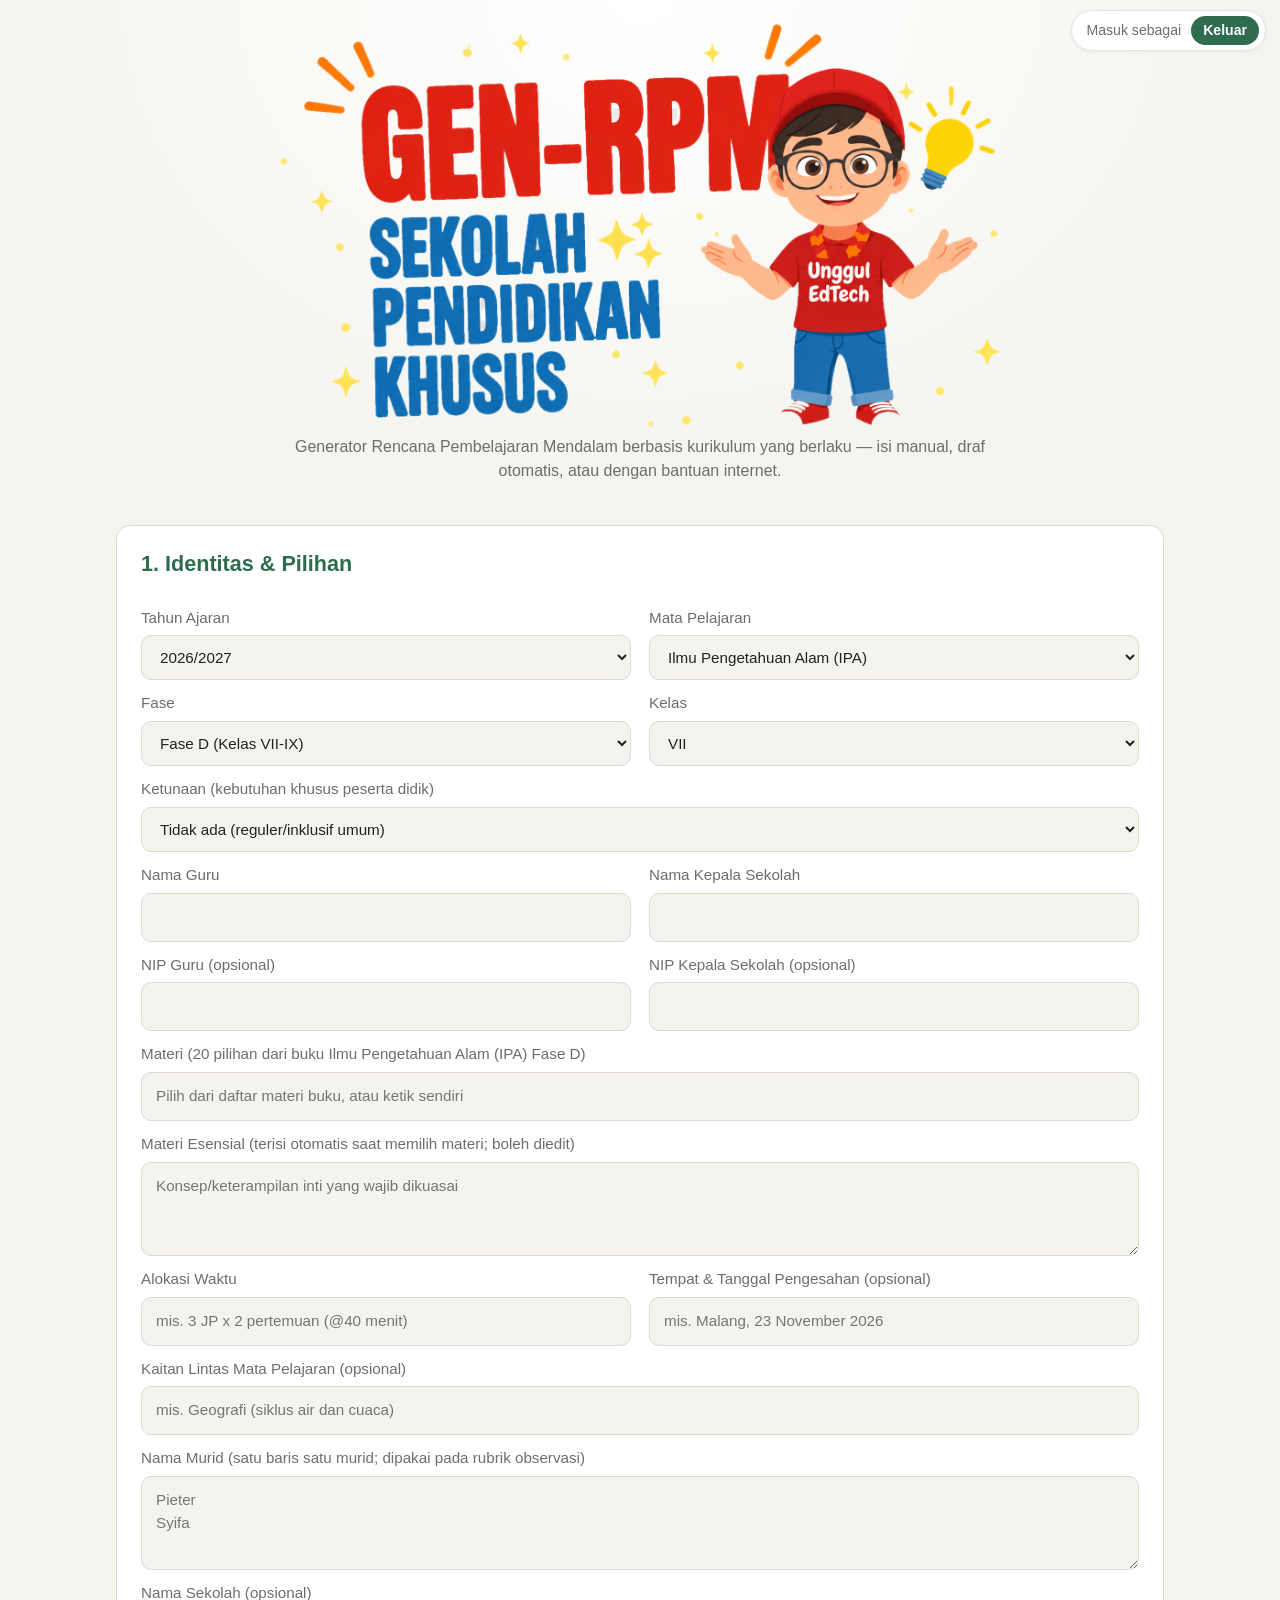
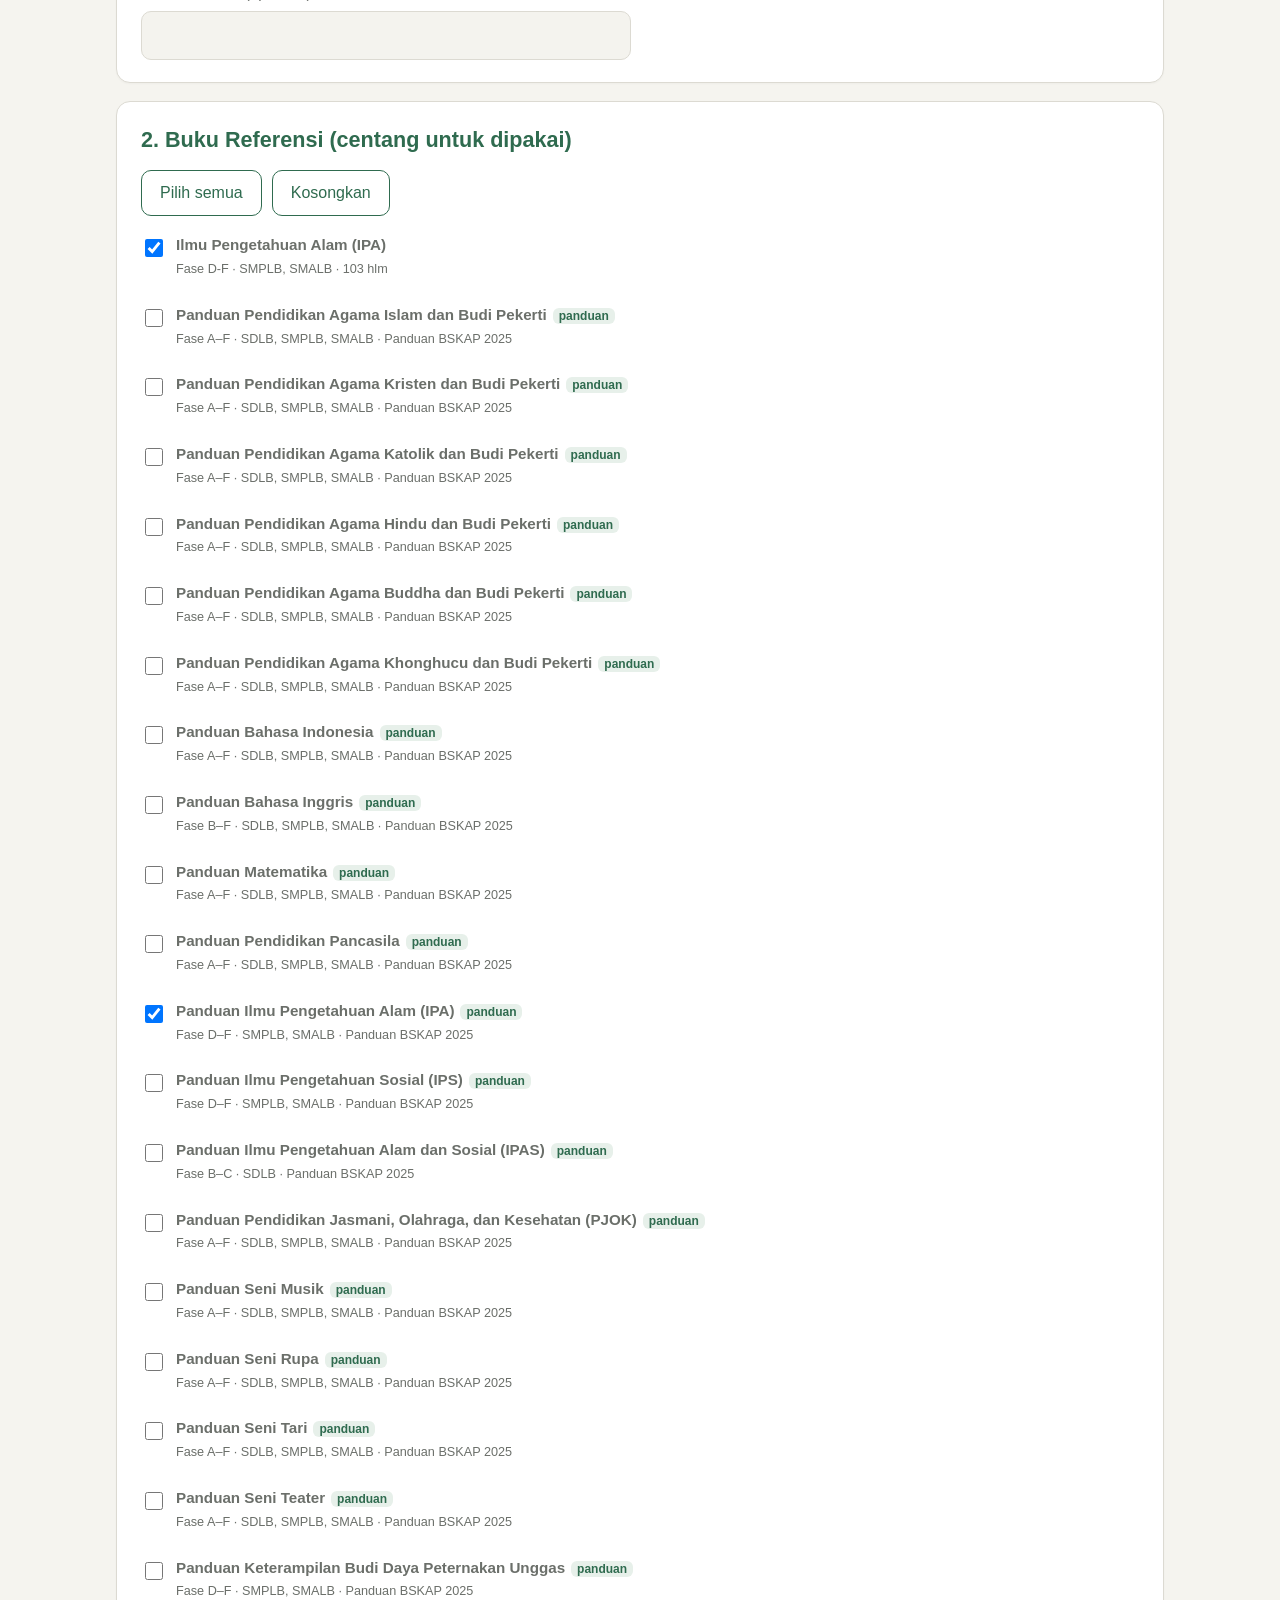
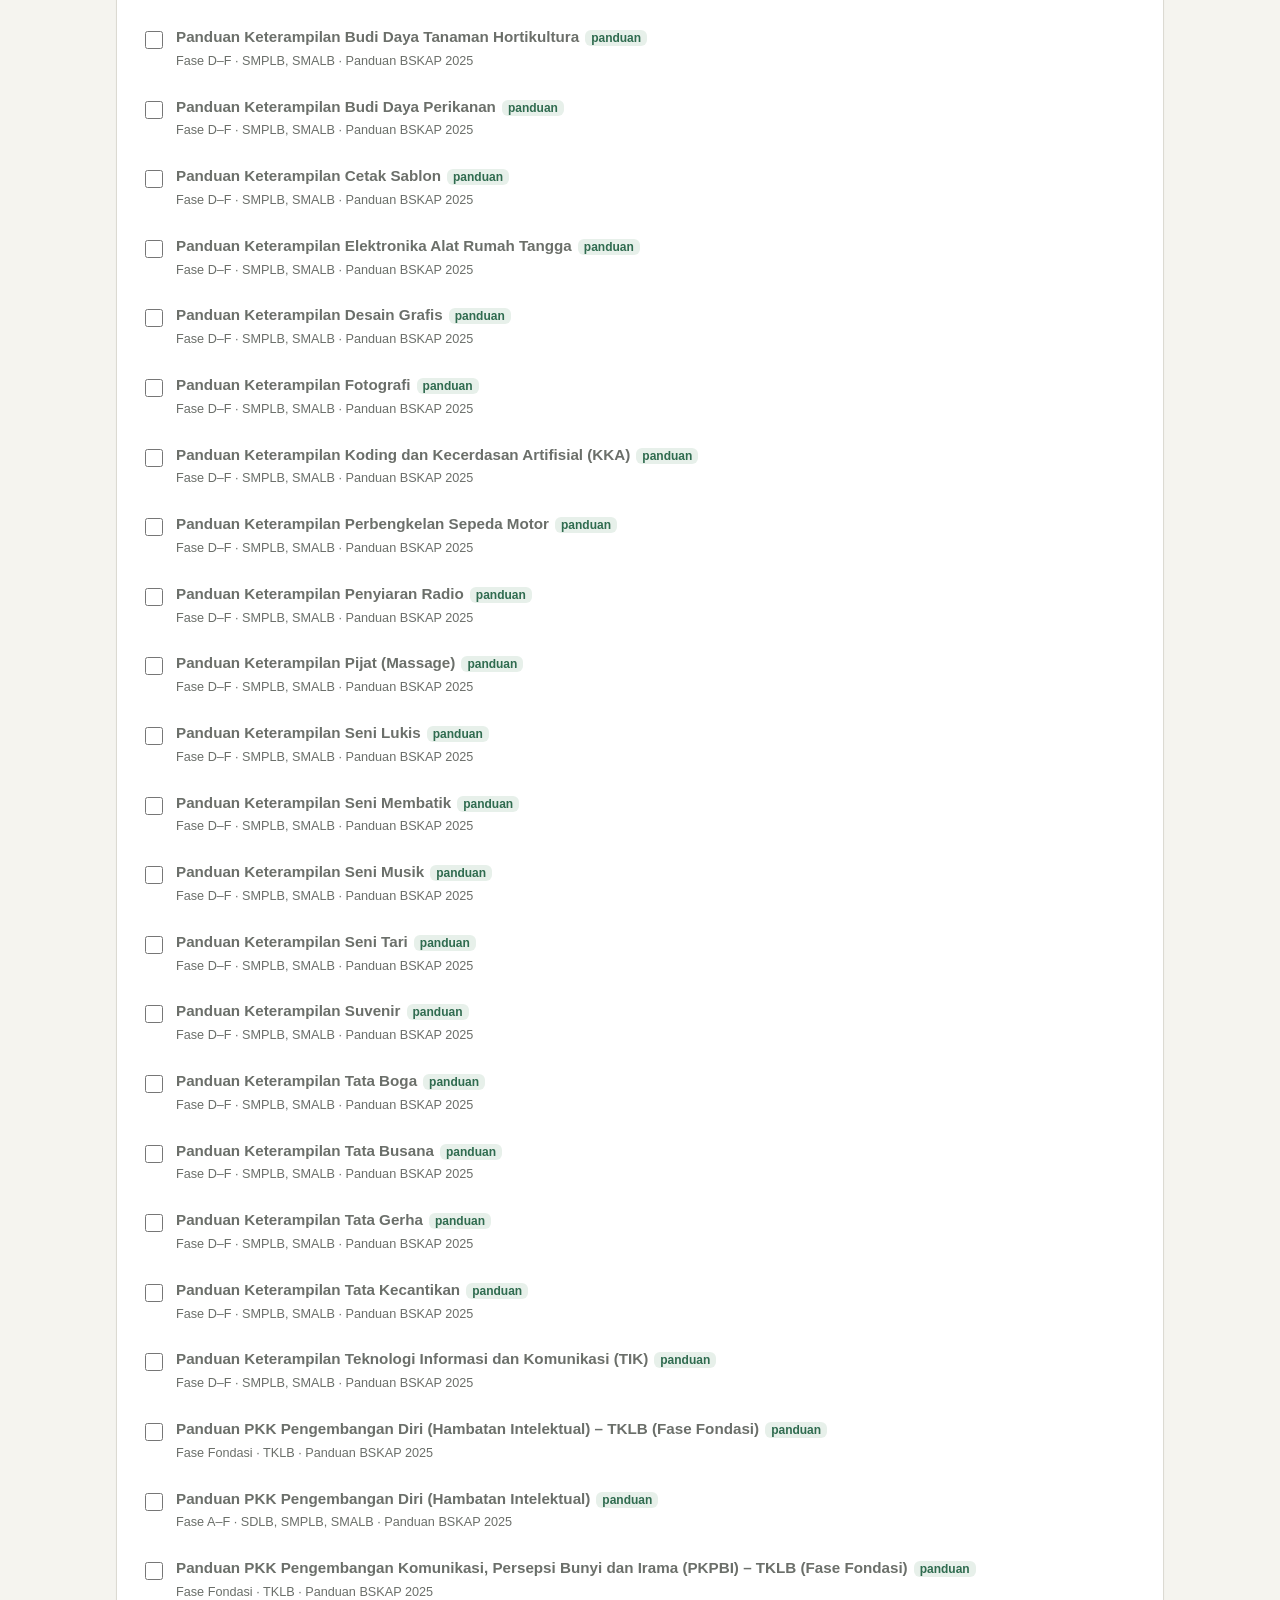
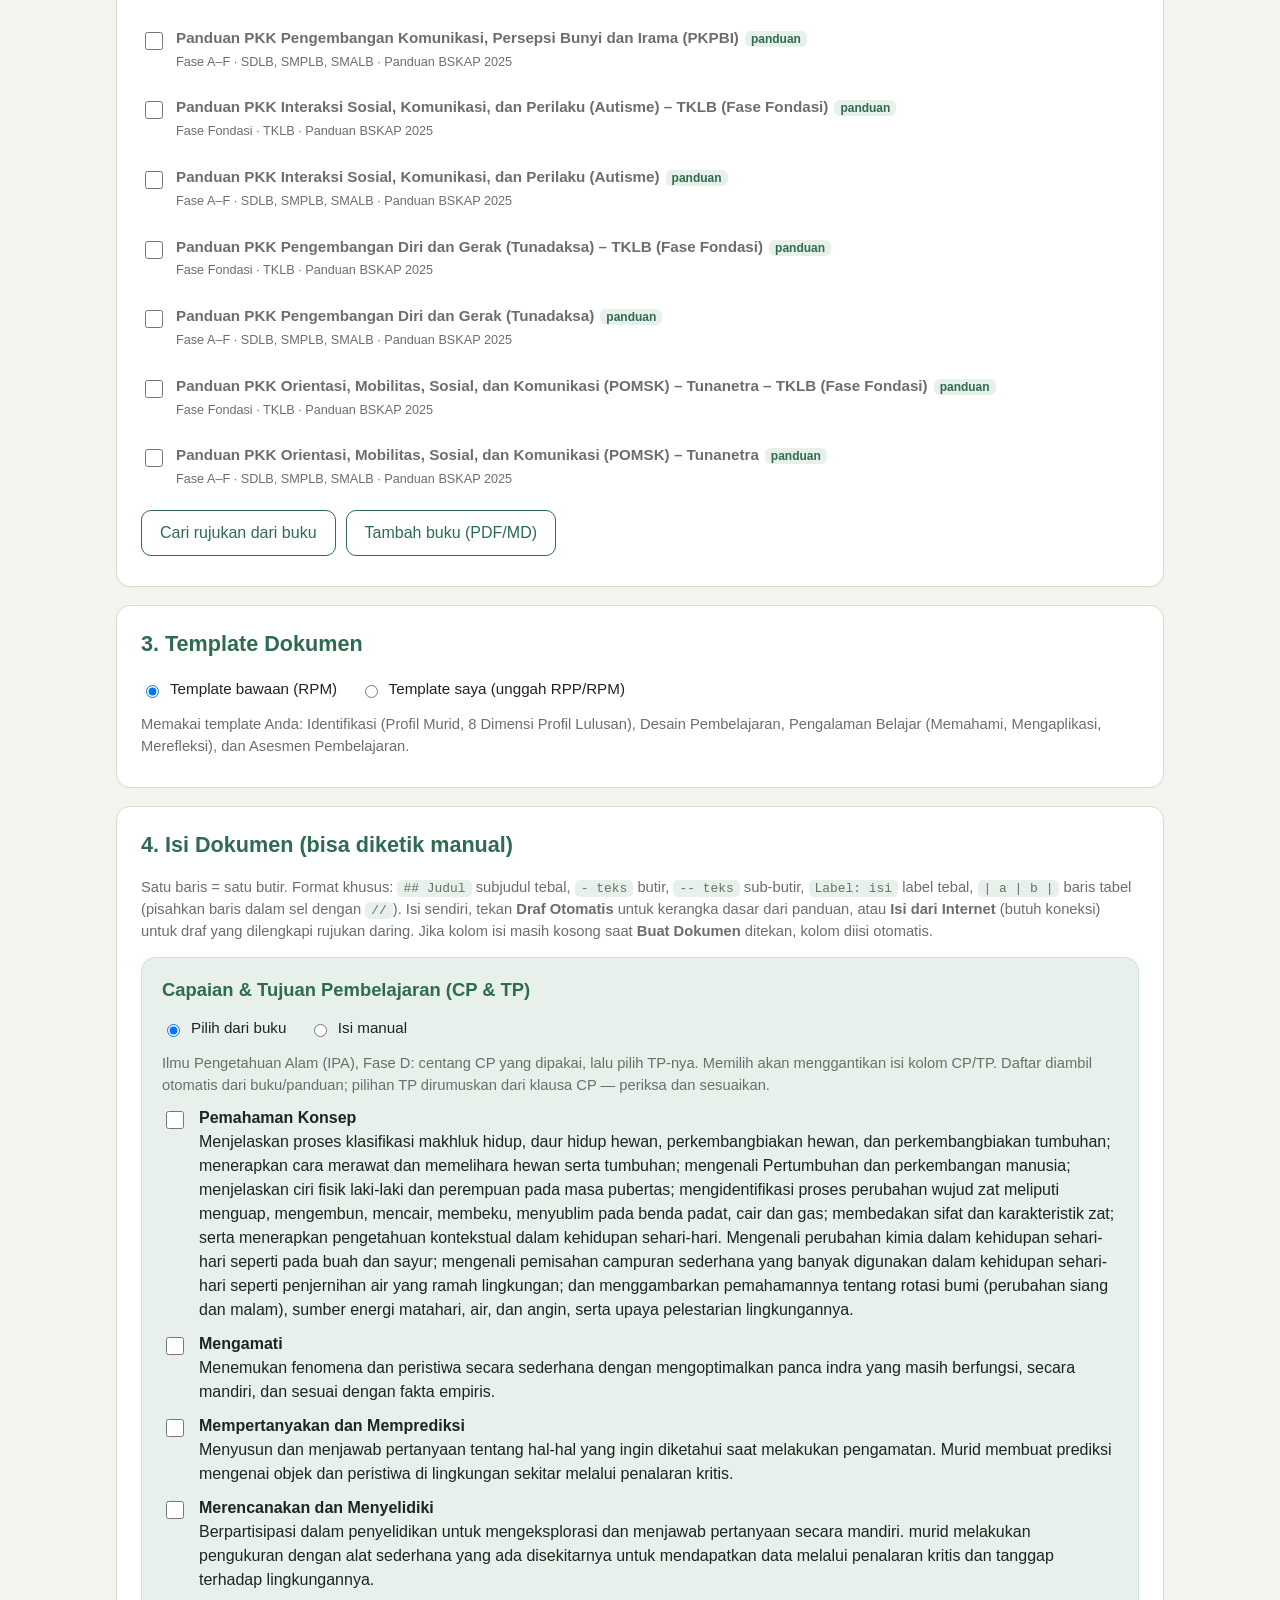
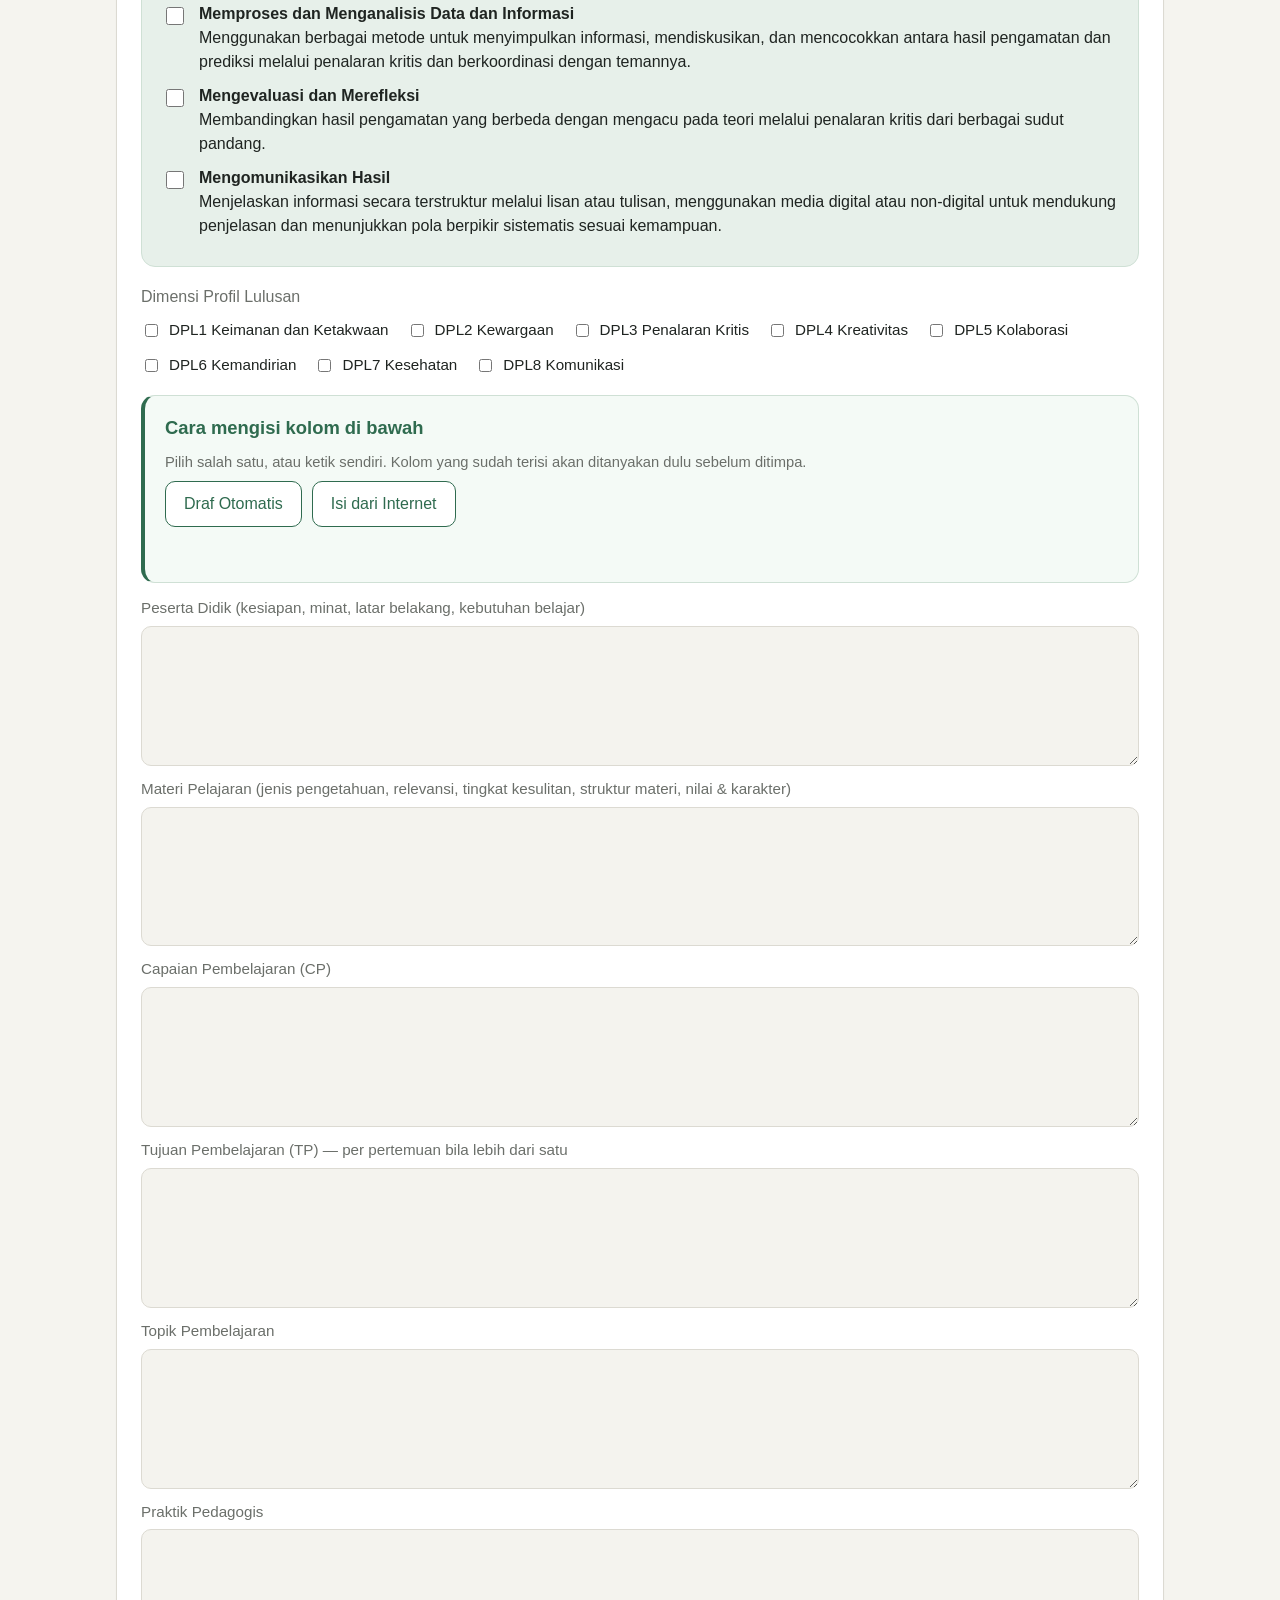
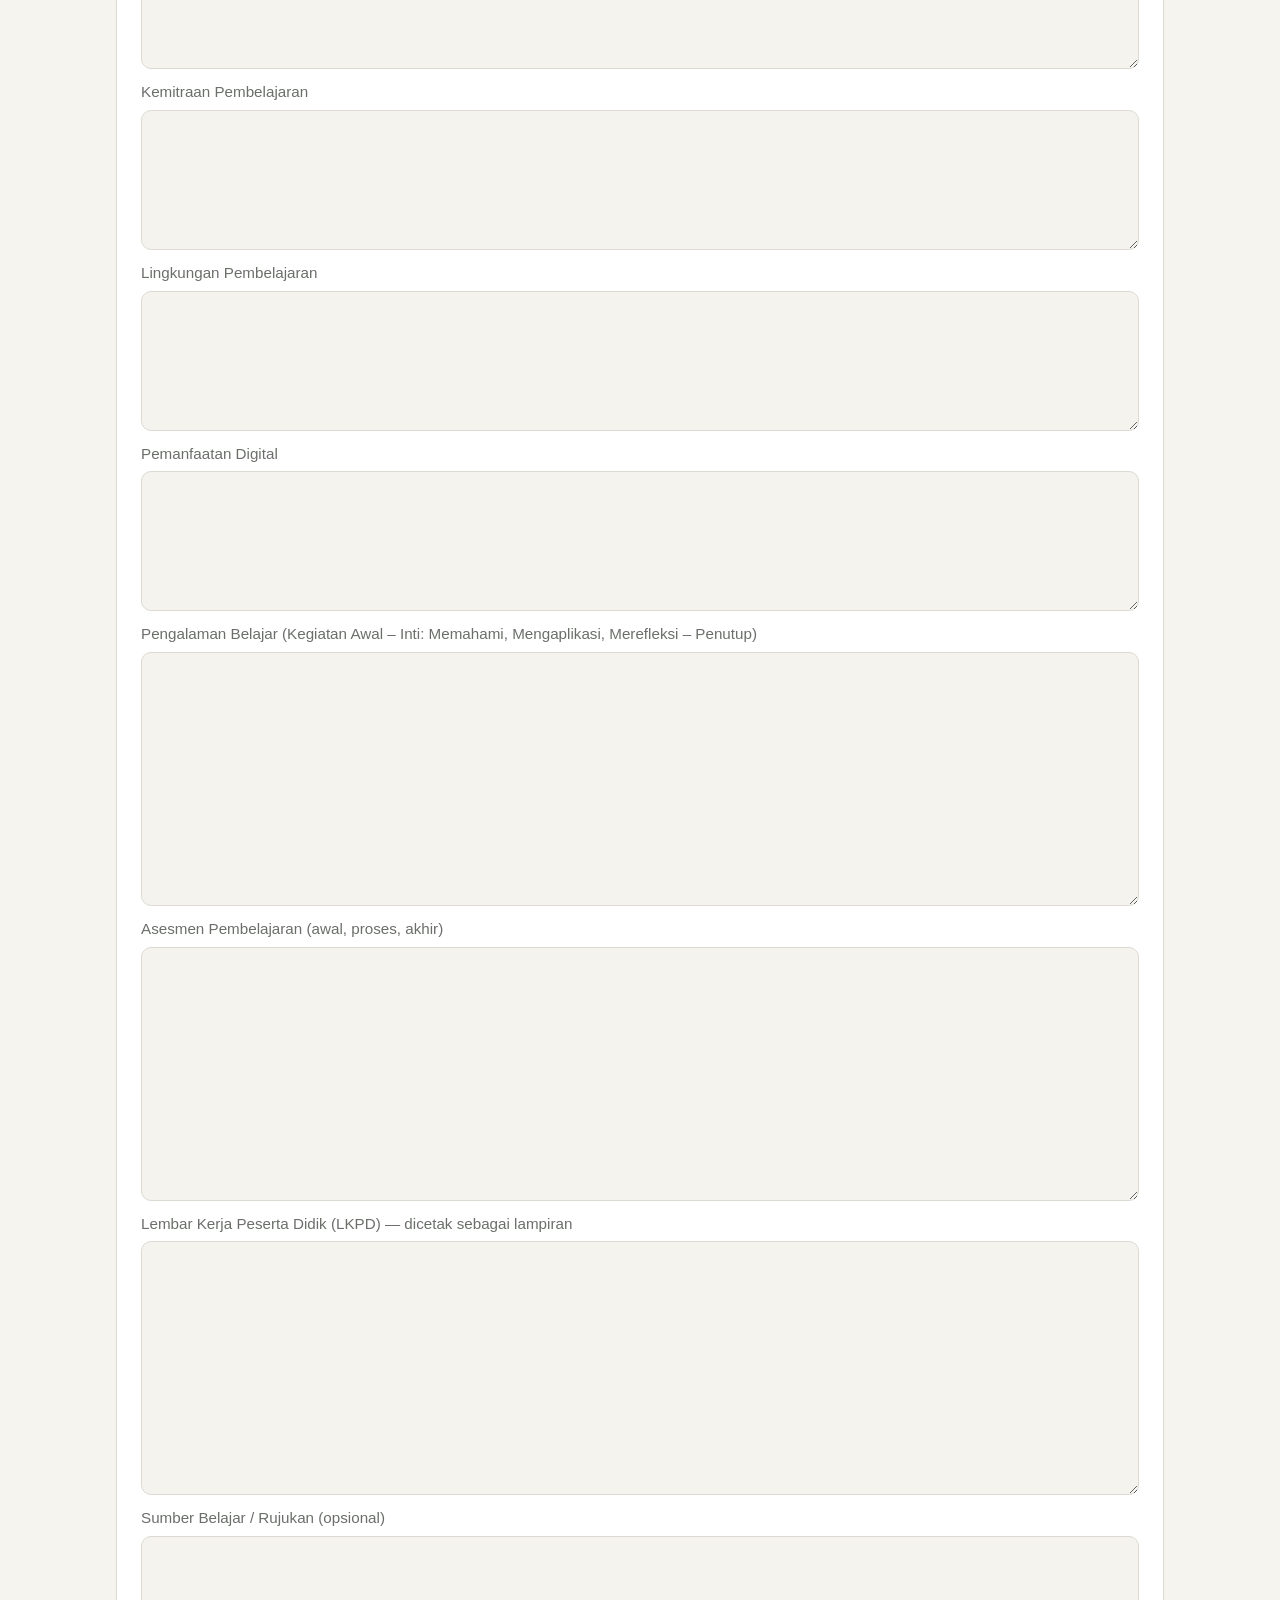
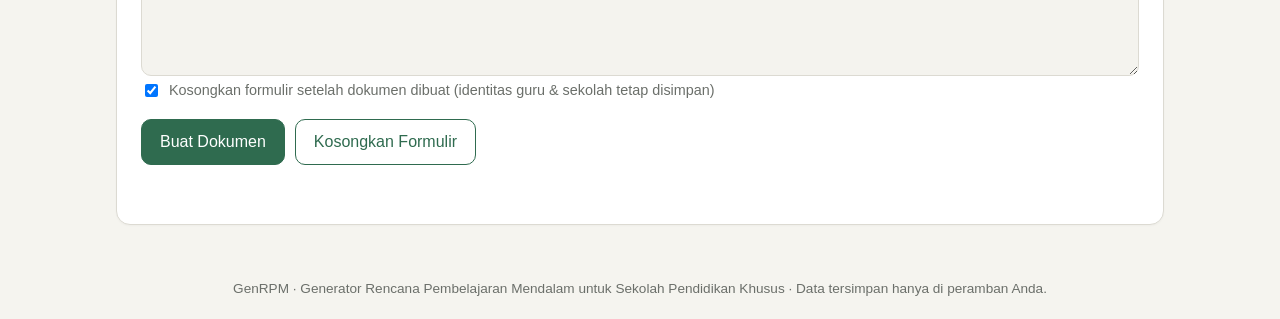
<file: index.html>
<!DOCTYPE html>
<html lang="id">
<head>
  <meta charset="UTF-8">
  <meta name="viewport" content="width=device-width, initial-scale=1">
  <title>GenRPM — Generator Rencana Pembelajaran Mendalam (SLB)</title>
  <meta name="description" content="Generator Rencana Pembelajaran Mendalam (RPM) untuk Sekolah Pendidikan Khusus.">
  <link rel="icon" type="image/png" href="assets/logo-genrpm.png">
  <link rel="stylesheet" href="css/style.css">
</head>
<body>

<header class="hero">
  <div id="userBar" class="userbar" hidden><span>Masuk sebagai <b id="userName"></b></span> <a href="/api/logout" class="btn-out">Keluar</a></div>
  <img src="assets/logo-genrpm.png" alt="GEN-RPM — Sekolah Pendidikan Khusus" class="hero-logo">
  <p class="hero-sub">Generator Rencana Pembelajaran Mendalam berbasis kurikulum yang berlaku — isi manual, draf otomatis, atau dengan bantuan internet.</p>
</header>

<main class="wrap">

  <!-- ============ 1. IDENTITAS ============ -->
  <section class="card" id="sec-identitas">
    <h2>1. Identitas &amp; Pilihan</h2>
    <div class="grid2">
      <label>Tahun Ajaran<select id="tahun"></select></label>
      <label>Mata Pelajaran<select id="mapel"></select></label>
      <label>Fase<select id="fase"></select></label>
      <label>Kelas<select id="kelas"></select></label>
    </div>
    <label>Ketunaan (kebutuhan khusus peserta didik)<select id="ketunaan"></select></label>
    <div class="grid2">
      <label>Nama Guru<input id="guru" type="text" autocomplete="name"></label>
      <label>Nama Kepala Sekolah<input id="kepsek" type="text"></label>
      <label>NIP Guru (opsional)<input id="nipGuru" type="text"></label>
      <label>NIP Kepala Sekolah (opsional)<input id="nipKepsek" type="text"></label>
    </div>
    <label><span id="materiLabel">Materi</span>
      <input id="materi" type="text" list="materiList" placeholder="Pilih dari daftar materi buku, atau ketik sendiri">
      <datalist id="materiList"></datalist>
    </label>
    <label>Materi Esensial (terisi otomatis saat memilih materi; boleh diedit)
      <textarea id="materiEsensial" rows="3" placeholder="Konsep/keterampilan inti yang wajib dikuasai"></textarea>
    </label>
    <div class="grid2">
      <label>Alokasi Waktu<input id="alokasi" type="text" placeholder="mis. 3 JP x 2 pertemuan (@40 menit)"></label>
      <label>Tempat &amp; Tanggal Pengesahan (opsional)<input id="tempatTanggal" type="text" placeholder="mis. Malang, 23 November 2026"></label>
    </div>
    <label>Kaitan Lintas Mata Pelajaran (opsional)<input id="lintas" type="text" placeholder="mis. Geografi (siklus air dan cuaca)"></label>
    <label>Nama Murid (satu baris satu murid; dipakai pada rubrik observasi)
      <textarea id="murid" rows="3" placeholder="Pieter&#10;Syifa"></textarea>
    </label>
    <div class="grid2">
      <label>Nama Sekolah (opsional)<input id="sekolah" type="text"></label>
    </div>
  </section>

  <!-- ============ 2. BUKU ============ -->
  <section class="card" id="sec-buku">
    <h2>2. Buku Referensi (centang untuk dipakai)</h2>
    <div class="row-btn">
      <button type="button" class="btn" id="bukuSemua">Pilih semua</button>
      <button type="button" class="btn" id="bukuKosong">Kosongkan</button>
    </div>
    <div id="bukuList" class="book-list"></div>
    <div class="row-btn">
      <button type="button" class="btn" id="cariBuku">Cari rujukan dari buku</button>
      <label class="btn file-btn">Tambah buku (PDF/MD)
        <input type="file" id="unggahBuku" accept="application/pdf,.md,.txt" multiple hidden>
      </label>
    </div>
    <p class="hint" id="bukuStatus"></p>
    <div id="bukuHasil" class="search-results"></div>
  </section>

  <!-- ============ 3. TEMPLATE ============ -->
  <section class="card" id="sec-template">
    <h2>3. Template Dokumen</h2>
    <div class="radio-row">
      <label class="inline"><input type="radio" name="tplMode" value="default" checked> Template bawaan (RPM)</label>
      <label class="inline"><input type="radio" name="tplMode" value="custom"> Template saya (unggah RPP/RPM)</label>
    </div>
    <p class="hint" id="tplInfo">Memakai template Anda: Identifikasi (Profil Murid, 8 Dimensi Profil Lulusan), Desain Pembelajaran, Pengalaman Belajar (Memahami, Mengaplikasi, Merefleksi), dan Asesmen Pembelajaran.</p>
    <div id="tplCustom" class="tpl-custom" hidden>
      <label class="btn file-btn">Unggah template (.docx, .txt, .md)
        <input type="file" id="tplFile" accept=".docx,.txt,.md,text/plain" hidden>
      </label>
      <p class="hint">Komponen &amp; sub-komponen dibaca dari tabel atau judul di dokumen Anda. Struktur di bawah boleh diedit:
        <code># Komponen Utama</code> lalu <code>- Sub-komponen</code>. Tambahkan <code>= kunci</code> untuk memaksa kolom isi
        (kunci: profil, materi, dpl, cp, lintas, tp, praktik, kemitraan, lingkungan, digital, pengalaman, asesmen, sumber).
        Sub-komponen yang tidak dikenali otomatis menjadi kolom isi tambahan di bagian 4.</p>
      <textarea id="tplText" rows="12" spellcheck="false"></textarea>
      <div class="row-btn">
        <button type="button" class="btn" id="tplTerapkan">Terapkan struktur</button>
        <button type="button" class="btn" id="tplReset">Kembalikan ke bawaan</button>
      </div>
      <p class="hint" id="tplStatus"></p>
    </div>
  </section>

  <!-- ============ 4. ISI DOKUMEN ============ -->
  <section class="card" id="sec-isi">
    <h2>4. Isi Dokumen (bisa diketik manual)</h2>
    <p class="hint">Satu baris = satu butir. Format khusus: <code>## Judul</code> subjudul tebal, <code>- teks</code> butir,
      <code>-- teks</code> sub-butir, <code>Label: isi</code> label tebal, <code>| a | b |</code> baris tabel (pisahkan baris dalam sel dengan <code>//</code>).
      Isi sendiri, tekan <b>Draf Otomatis</b> untuk kerangka dasar dari panduan, atau <b>Isi dari Internet</b> (butuh koneksi) untuk draf yang dilengkapi rujukan daring.
      Jika kolom isi masih kosong saat <b>Buat Dokumen</b> ditekan, kolom diisi otomatis.</p>

    <div class="panel">
      <h3>Capaian &amp; Tujuan Pembelajaran (CP &amp; TP)</h3>
      <div class="radio-row">
        <label class="inline"><input type="radio" name="cpMode" value="buku" checked> Pilih dari buku</label>
        <label class="inline"><input type="radio" name="cpMode" value="manual"> Isi manual</label>
      </div>
      <p class="hint" id="cpInfo"></p>
      <div id="cpList"></div>
    </div>

    <p class="label-like">Dimensi Profil Lulusan</p>
    <div id="dplList" class="chips"></div>

    <div class="panel isi-opsi">
      <h3>Cara mengisi kolom di bawah</h3>
      <p class="hint">Pilih salah satu, atau ketik sendiri. Kolom yang sudah terisi akan ditanyakan dulu sebelum ditimpa.</p>
      <div class="row-btn">
        <button type="button" class="btn" id="btnDraf">Draf Otomatis</button>
        <button type="button" class="btn" id="btnInternet">Isi dari Internet</button>
      </div>
      <p class="hint status" id="statusIsi"></p>
    </div>

    <div id="fieldArea"></div>

    <div id="customWrap" hidden>
      <h3 class="sub">Komponen tambahan dari template</h3>
      <div id="customArea"></div>
    </div>

    <label>Sumber Belajar / Rujukan (opsional)
      <textarea id="f_sumber" rows="5" data-key="sumber"></textarea>
    </label>

    <label class="inline small"><input type="checkbox" id="autoClear" checked> Kosongkan formulir setelah dokumen dibuat (identitas guru &amp; sekolah tetap disimpan)</label>

    <div class="row-btn">
      <button type="button" class="btn primary" id="btnBuat">Buat Dokumen</button>
      <button type="button" class="btn" id="btnKosong">Kosongkan Formulir</button>
    </div>
    <p class="hint status" id="statusForm"></p>
  </section>

  <!-- ============ HASIL ============ -->
  <section id="hasil" hidden>
    <div class="row-btn sticky-actions">
      <button type="button" class="btn" id="btnDocx">Unduh Word (.docx)</button>
      <button type="button" class="btn" id="btnCopy">Salin untuk Word</button>
      <button type="button" class="btn" id="btnPrint">Cetak / PDF</button>
      <span class="hint status" id="statusHasil"></span>
    </div>
    <article id="docPreview" class="doc"></article>
  </section>

</main>

<footer class="foot">GenRPM · Generator Rencana Pembelajaran Mendalam untuk Sekolah Pendidikan Khusus · Data tersimpan hanya di peramban Anda.</footer>

<script src="vendor/jszip.min.js"></script>
<script src="vendor/docx-preview.min.js"></script>
<script>window.docxPreview = window.docx;</script>
<script src="vendor/docx.umd.js"></script>
<script src="vendor/mammoth.browser.min.js"></script>
<script src="vendor/pdf.min.js"></script>
<script src="js/data.js"></script>
<script src="js/data-panduan.js"></script>
<script src="js/app.js"></script>
</body>
</html>
</file>
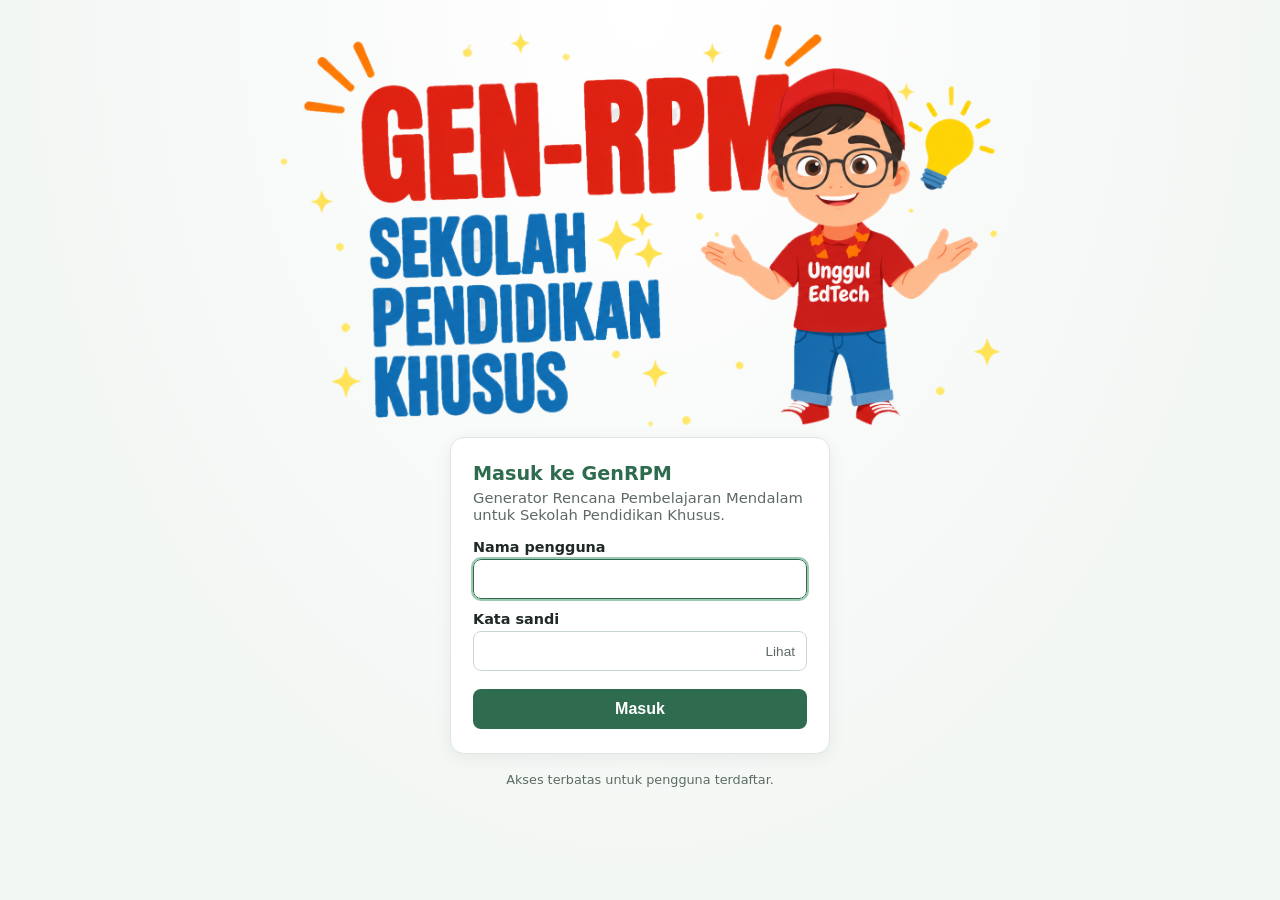
<file: login.html>
<!DOCTYPE html>
<html lang="id">
<head>
<meta charset="utf-8">
<meta name="viewport" content="width=device-width, initial-scale=1">
<title>Masuk — GenRPM</title>
<meta name="robots" content="noindex">
<style>
  :root{--green:#2f6b4f;--bg:#f3f7f4;--muted:#5d6b64}
  *{box-sizing:border-box}
  body{margin:0;min-height:100vh;font-family:system-ui,-apple-system,"Segoe UI",Roboto,Arial,sans-serif;color:#1f2a24;
       background:radial-gradient(ellipse at top,#fff 0%,var(--bg) 70%);display:flex;flex-direction:column;align-items:center;padding:24px 16px}
  .banner{width:min(720px,94vw);height:auto;display:block}
  .box{width:min(380px,94vw);background:#fff;border:1px solid #dfe7e2;border-radius:14px;padding:24px 22px;margin-top:10px;box-shadow:0 4px 18px rgba(0,0,0,.06)}
  h1{font-size:1.2rem;margin:0 0 4px;color:var(--green)}
  p.sub{margin:0 0 16px;color:var(--muted);font-size:.92rem}
  label{display:block;font-weight:600;font-size:.9rem;margin:12px 0 4px}
  input{width:100%;padding:10px 12px;border:1px solid #c9d6ce;border-radius:8px;font-size:1rem}
  input:focus{outline:2px solid #9cc7b1;border-color:var(--green)}
  .pw{position:relative}
  .pw button{position:absolute;right:6px;top:50%;transform:translateY(-50%);border:0;background:none;color:var(--muted);cursor:pointer;font-size:.85rem;padding:4px 6px}
  button[type=submit]{width:100%;margin-top:18px;padding:11px;border:0;border-radius:8px;background:var(--green);color:#fff;font-size:1rem;font-weight:700;cursor:pointer}
  button[type=submit]:hover{filter:brightness(1.1)}
  button[disabled]{opacity:.7;cursor:wait}
  .msg{border-radius:8px;padding:9px 12px;font-size:.9rem;margin-bottom:12px}
  .err{background:#fdecec;color:#9b1c1c;border:1px solid #f5c2c2}
  .ok{background:#eaf5ee;color:var(--green);border:1px solid #c4e1cf}
  footer{margin-top:18px;color:var(--muted);font-size:.8rem;text-align:center}
</style>
</head>
<body>
  <img src="assets/logo-genrpm.png" alt="GEN-RPM — Sekolah Pendidikan Khusus" class="banner">
  <form class="box" method="post" action="/api/login" id="f">
    <h1>Masuk ke GenRPM</h1>
    <p class="sub">Generator Rencana Pembelajaran Mendalam untuk Sekolah Pendidikan Khusus.</p>
    <div id="m"></div>
    <input type="hidden" name="next" id="next" value="/">
    <label for="u">Nama pengguna</label>
    <input id="u" name="username" autocomplete="username" autocapitalize="none" required autofocus>
    <label for="p">Kata sandi</label>
    <div class="pw">
      <input id="p" name="password" type="password" autocomplete="current-password" required>
      <button type="button" id="t" aria-label="Tampilkan kata sandi">Lihat</button>
    </div>
    <button type="submit" id="go">Masuk</button>
  </form>
  <footer>Akses terbatas untuk pengguna terdaftar.</footer>
<script>
  const q = new URLSearchParams(location.search);
  const n = q.get("next"); if (n && n.startsWith("/") && !n.startsWith("//")) document.getElementById("next").value = n;
  const m = document.getElementById("m");
  if (q.get("e")) m.innerHTML = '<div class="msg err">Nama pengguna atau kata sandi salah.</div>';
  else if (q.get("out")) m.innerHTML = '<div class="msg ok">Anda sudah keluar. Isian formulir tetap tersimpan di perangkat ini.</div>';
  document.getElementById("t").onclick = (e) => {
    const p = document.getElementById("p"); const show = p.type === "password";
    p.type = show ? "text" : "password"; e.target.textContent = show ? "Sembunyikan" : "Lihat";
  };
  document.getElementById("f").onsubmit = () => { const b = document.getElementById("go"); b.disabled = true; b.textContent = "Memeriksa…"; };
</script>
</body>
</html>
</file>
<file: css/style.css>
:root{
  --bg:#f5f4ef; --card:#fff; --field:#f4f3ee; --line:#dcdad2; --ink:#1f2421; --muted:#6b6f6a;
  --green:#2f6b4f; --green-d:#255840; --green-soft:#e7f0ea; --blue:#2e6fa6; --red:#c8432b;
  --radius:14px;
}
*{box-sizing:border-box}
html{scroll-behavior:smooth}
body{margin:0;background:var(--bg);color:var(--ink);font:16px/1.5 -apple-system,BlinkMacSystemFont,"Segoe UI",Roboto,"Helvetica Neue",Arial,sans-serif}
.hero{text-align:center;padding:24px 16px 8px;background:radial-gradient(ellipse at top,#fff 0%,var(--bg) 70%)}
.hero{position:relative}
.userbar{position:absolute;top:10px;right:14px;font-size:.88rem;color:var(--muted);background:#fff;border:1px solid #dfe7e2;border-radius:999px;padding:5px 6px 5px 14px;display:flex;gap:10px;align-items:center;box-shadow:0 1px 4px rgba(0,0,0,.06)}
.userbar b{color:var(--green)}
.btn-out{background:var(--green);color:#fff;text-decoration:none;border-radius:999px;padding:4px 12px;font-weight:600}
.btn-out:hover{filter:brightness(1.1)}
@media(max-width:600px){.userbar{position:static;justify-content:center;margin:0 auto 8px;width:max-content}}
.hero-logo{width:min(720px,94vw);height:auto;display:block;margin:0 auto}
.hero-sub{max-width:720px;margin:8px auto 0;color:var(--muted)}
.wrap{max-width:1080px;margin:0 auto;padding:16px}
.card{background:var(--card);border:1px solid var(--line);border-radius:var(--radius);padding:22px 24px;margin:18px 0;box-shadow:0 1px 2px rgba(0,0,0,.03)}
h2{color:var(--green);font-size:1.35rem;margin:0 0 14px}
h3{color:var(--green);font-size:1.15rem;margin:0 0 10px}
h3.sub{margin-top:22px}
label{display:block;color:var(--muted);font-size:.95rem;margin:12px 0 0}
label.inline{display:inline-flex;align-items:center;gap:8px;color:var(--ink);margin:4px 18px 4px 0}
label.small{font-size:.9rem;color:var(--muted)}
.label-like{color:var(--muted);margin:18px 0 6px}
input[type=text],select,textarea{display:block;width:100%;margin-top:6px;padding:12px 14px;border:1px solid var(--line);border-radius:10px;background:var(--field);font:inherit;color:var(--ink)}
textarea{resize:vertical;min-height:90px}
input:focus,select:focus,textarea:focus{outline:2px solid #9cc2ad;border-color:#9cc2ad;background:#fff}
.grid2{display:grid;grid-template-columns:1fr 1fr;gap:0 18px}
@media (max-width:700px){.grid2{grid-template-columns:1fr}.card{padding:18px 16px}}
.btn{display:inline-flex;align-items:center;justify-content:center;padding:10px 18px;border:1.5px solid var(--green);border-radius:10px;background:#fff;color:var(--green);font:inherit;cursor:pointer;margin:0;white-space:nowrap}
.btn:hover{background:var(--green-soft)}
.btn.primary{background:var(--green);color:#fff}
.btn.primary:hover{background:var(--green-d)}
.btn:disabled{opacity:.55;cursor:progress}
.file-btn{color:var(--green)}
.row-btn{display:flex;flex-wrap:wrap;gap:10px;align-items:center;margin:14px 0 4px}
.hint{color:var(--muted);font-size:.92rem;margin:8px 0}
.status{min-height:1.4em}
.status.err{color:var(--red)}
code{background:var(--green-soft);padding:1px 6px;border-radius:5px;font-size:.88em}
.book-list .book{display:flex;gap:10px;align-items:flex-start;padding:6px 0}
.book input{margin-top:5px;width:18px;height:18px}
.book b{display:block}
.book small{color:var(--muted)}
.book .tag{font-size:.75rem;background:var(--green-soft);color:var(--green);border-radius:6px;padding:1px 6px;margin-left:6px}
.search-results .res{border-left:3px solid var(--green);background:#fafaf7;padding:8px 12px;margin:8px 0;border-radius:0 8px 8px 0;font-size:.92rem}
.search-results mark{background:#fff1a8}
.panel{background:var(--green-soft);border:1px solid #cfe0d5;border-radius:var(--radius);padding:18px 20px;margin:14px 0}
.cp-item{display:flex;gap:12px;align-items:flex-start;margin:10px 0}
.cp-item>input{margin-top:5px;width:18px;height:18px;flex:none}
.cp-item .cp-txt b{display:block}
.tp-list{margin:6px 0 0 0;padding:8px 12px;background:#fff;border-radius:8px}
.tp-list label{color:var(--ink);display:flex;gap:8px;margin:4px 0;font-size:.93rem}
.chips{display:flex;flex-wrap:wrap;gap:4px 18px}
.chips label{display:inline-flex;gap:8px;color:var(--ink);margin:4px 0}
.radio-row{margin:4px 0}
.tpl-custom textarea{font-family:ui-monospace,Menlo,Consolas,monospace;font-size:.9rem}
.sticky-actions{position:sticky;top:0;background:var(--bg);padding:10px 0;z-index:5}
/* ===== Document preview ===== */
.doc{background:#fff;border:1px solid var(--line);border-radius:var(--radius);padding:48px 56px;margin-bottom:40px;font-family:Arial,Helvetica,sans-serif;font-size:11pt;color:#000;overflow-x:auto}
.doc h1{text-align:center;font-size:16pt;margin:0 0 22px}
.doc h4{font-size:12pt;margin:22px 0 8px}
.doc table{border-collapse:collapse;width:100%;margin:0 0 18px}
.doc td,.doc th{border:1px solid #333;padding:8px 10px;vertical-align:top;text-align:left}
.doc .id-tbl td:first-child{width:30%;font-weight:bold;background:#f7f7f7}
.doc .main-tbl th{background:var(--blue);color:#fff}
.doc .main-tbl td:first-child{width:22%;font-weight:bold;background:#f7f7f7}
.doc .sublabel{font-weight:bold;margin:10px 0 4px}
.doc .sublabel:first-child{margin-top:0}
.doc p{margin:4px 0}
.doc ul{margin:4px 0;padding-left:22px}
.doc ul ul{list-style:circle}
.doc .inner td,.doc .inner th{padding:5px 7px;font-size:10pt}
.doc .inner tr:first-child td{background:#eef3f8;font-weight:bold}
.doc .ttd{width:100%;border:none;margin-top:28px}
.doc .ttd td{border:none;text-align:center;width:50%}
.doc .page-break{page-break-before:always}
/* Pratinjau dari file .docx (docx-preview) */
.doc.docx-mode{padding:0;background:#e9ecef;border:none}
.doc.docx-mode .docx-wrapper{background:#e9ecef;padding:24px 8px}
.doc.docx-mode section.docx{box-shadow:0 2px 10px rgba(0,0,0,.15);margin-bottom:24px}
.doc.docx-mode td,.doc.docx-mode th{box-sizing:border-box}
.doc.docx-mode table{table-layout:fixed}
.doc.docx-mode section.docx{line-height:1.15;color:#000}
.foot{text-align:center;color:var(--muted);font-size:.85rem;padding:20px}
@media print{
  body{background:#fff}
  .hero,.userbar,.card,.sticky-actions,.foot{display:none!important}
  #hasil{display:block!important}
  .wrap{max-width:none;padding:0}
  .doc{border:none;padding:0;margin:0;border-radius:0}
  .doc .main-tbl th{-webkit-print-color-adjust:exact;print-color-adjust:exact}
  *{-webkit-print-color-adjust:exact!important;print-color-adjust:exact!important}
  .doc.docx-mode,.doc.docx-mode .docx-wrapper{background:none!important;padding:0!important;display:block!important;overflow:visible!important}
  .doc.docx-mode section.docx{box-shadow:none!important;margin:0!important;padding:0!important;width:auto!important;min-height:0!important;break-after:page}
  .doc.docx-mode section.docx:last-child{break-after:auto}
  .doc.docx-mode section.docx,.doc.docx-mode section.docx>article{overflow:visible!important}
  .doc.docx-mode table{max-width:100%!important}
  .doc.docx-mode table{break-inside:auto}
  @page{size:A4;margin:2cm}
}
.isi-opsi{border-left:4px solid var(--green);background:#f4faf6}
.isi-opsi .row-btn{margin-top:6px}
</file>
